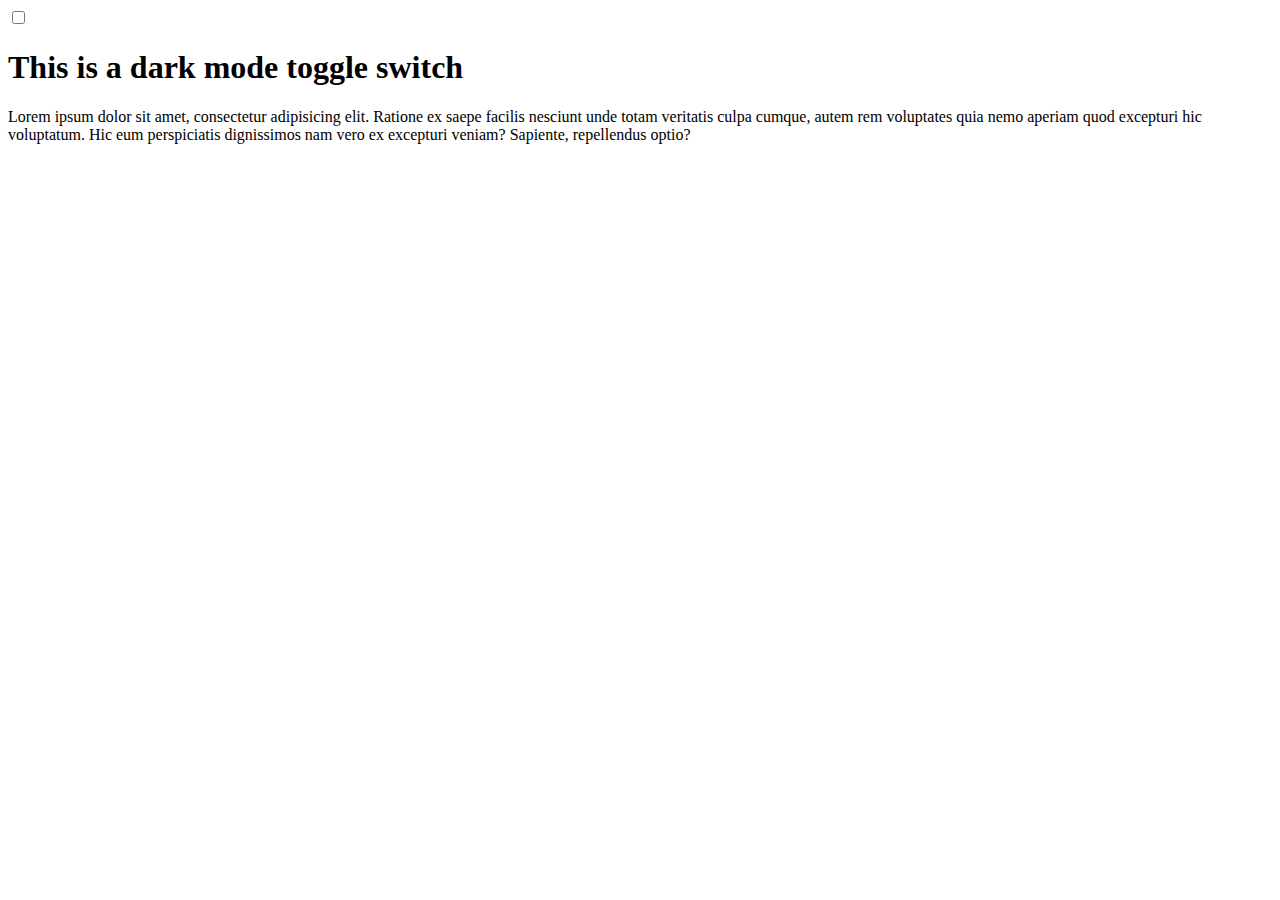
<file: DarkMode switch/index.html>
<!DOCTYPE html>
<html lang="en">
<head>
    <meta charset="UTF-8">
    <meta http-equiv="X-UA-Compatible" content="IE=edge">
    <meta name="viewport" content="width=device-width, initial-scale=1.0">
    <title>Dark mode toggle</title>
</head>
<body>
    <div class="toggle-container">
        <input type="checkbox" id="mytoggle" name="toggle" /><label
            for="toggle"
        ></label>
    </div>
    <h1>This is a dark mode toggle switch</h1>
    <p>
        Lorem ipsum dolor sit amet, consectetur adipisicing elit. Ratione ex
        saepe facilis nesciunt unde totam veritatis culpa cumque, autem rem
        voluptates quia nemo aperiam quod excepturi hic voluptatum. Hic eum
        perspiciatis dignissimos nam vero ex excepturi veniam? Sapiente,
        repellendus optio?
    </p>
</body>
<script src="index.js"></script>
</html>
</file>
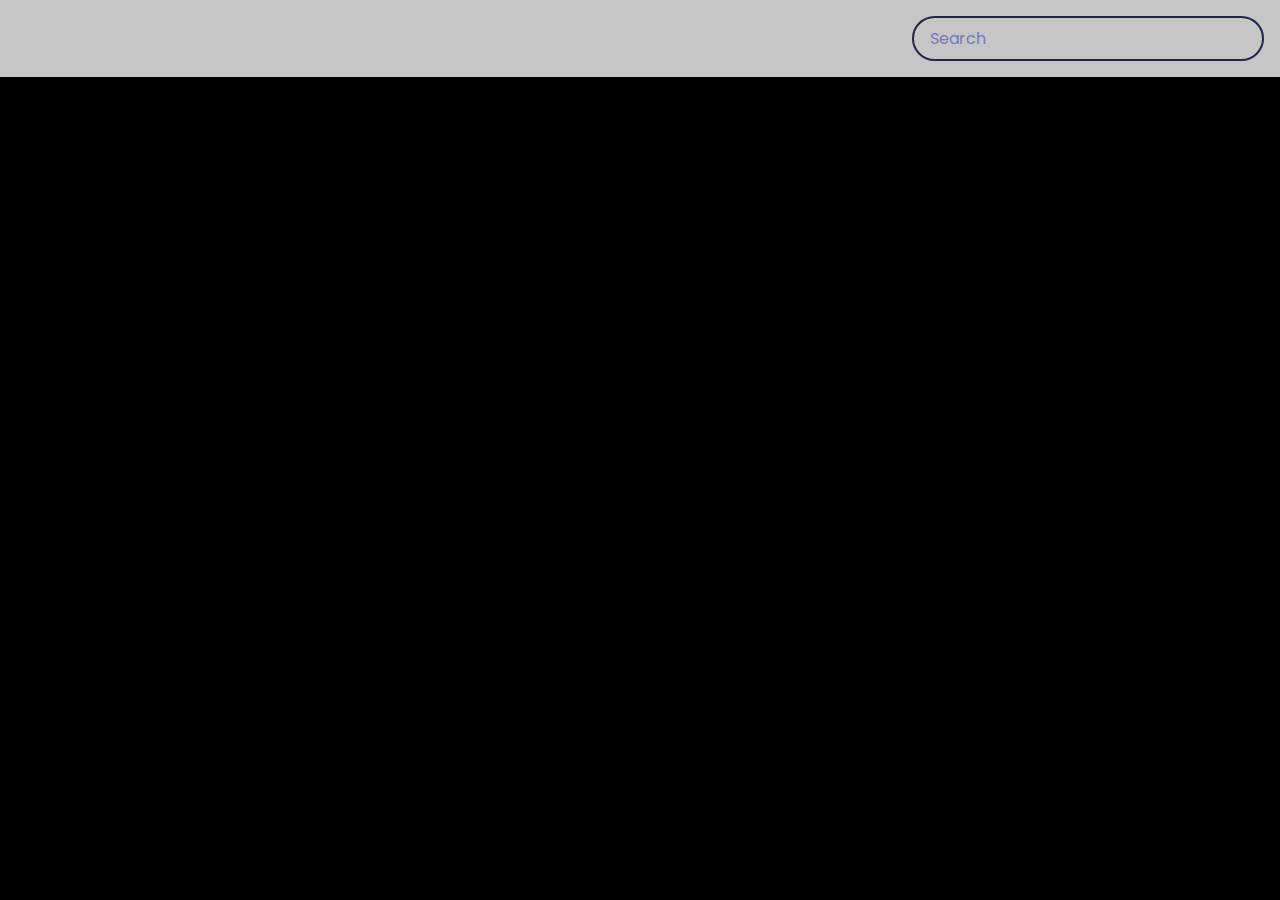
<file: movieApp/index.html>
<!DOCTYPE html>
<html lang="en">
    <head>
        <meta charset="UTF-8" />
        <meta name="viewport" content="width=device-width, initial-scale=1.0" />
        <title>Movie App</title>
        <link rel="stylesheet" href="style.css" />
        <script src="script.js" defer></script>
    </head>
    <body>
        <header>
            <form id="form">
                <input
                    type="text"
                    id="search"
                    placeholder="Search"
                    class="search"
                />
            </form>
        </header>
        <main id="main"></main>
    </body>
</html>
</file>
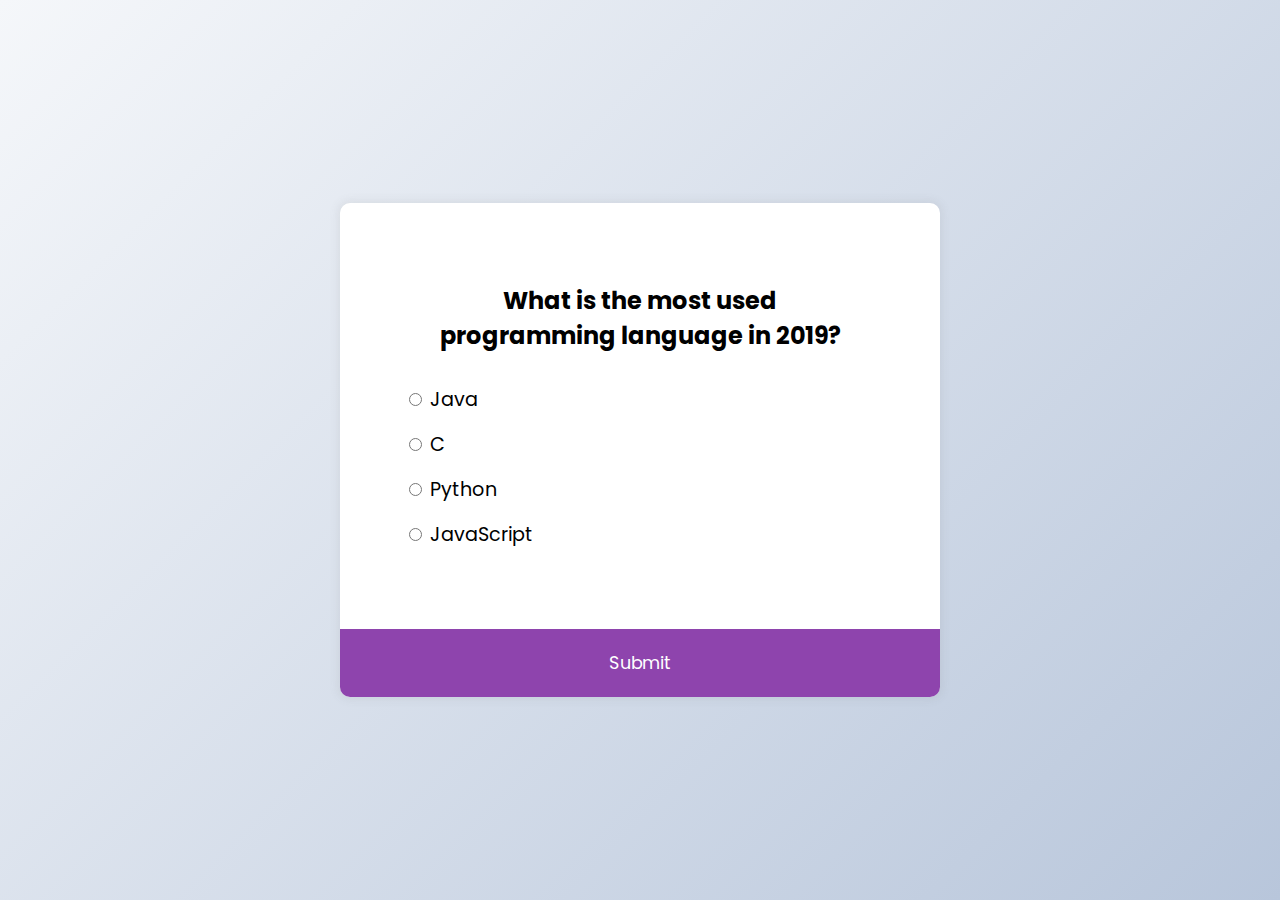
<file: 100DaysOfCode/Quiz App/index.html>
<!DOCTYPE html>
<html lang="en">
    <head>
        <meta charset="UTF-8" />
        <meta name="viewport" content="width=device-width, initial-scale=1.0" />
        <title>Quiz App</title>
        <link rel="stylesheet" href="style.css" />
        <script src="index.js" defer></script>
    </head>
    <body>
        <div class="quiz-container" id="quiz">
            <div class="quiz-header">
                <h2 id="question">Question text</h2>
                <ul>
                    <li>
                        <input
                            type="radio"
                            id="a"
                            name="answer"
                            class="answer"
                        />
                        <label id="a_text" for="a">Question</label>
                    </li>
                    <li>
                        <input
                            type="radio"
                            id="b"
                            name="answer"
                            class="answer"
                        />
                        <label id="b_text" for="b">Question</label>
                    </li>
                    <li>
                        <input
                            type="radio"
                            id="c"
                            name="answer"
                            class="answer"
                        />
                        <label id="c_text" for="c">Question</label>
                    </li>
                    <li>
                        <input
                            type="radio"
                            id="d"
                            name="answer"
                            class="answer"
                        />
                        <label id="d_text" for="d">Question</label>
                    </li>
                </ul>
            </div>
            <button id="submit">Submit</button>
        </div>
    </body>
</html>
</file>
<file: movieApp/style.css>
@import url("https://fonts.googleapis.com/css2?family=Poppins:wght@200;400;600&display=swap");

* {
    box-sizing: border-box;
}

body {
    background-color: #000000;
    font-family: "Poppins", sans-serif;
    margin: 0;
}

header {
    background-color: #c6c6c6;
    display: flex;
    justify-content: flex-end;
    padding: 1rem;
}

.search {
    background-color: transparent;
    border: 2px solid #22254b;
    border-radius: 50px;
    color: #fff;
    font-family: inherit;
    font-size: 1rem;
    padding: 0.5rem 1rem;
}

.search::placeholder {
    color: #7378c5;
}

.search:focus {
    background-color: #22254b;
    outline: none;
}

main {
    display: flex;
    flex-wrap: wrap;
}

.movie {
    background-color: #373b69;
    border-radius: 3px;
    box-shadow: 0 4px 5px rgba(0, 0, 0, 0.2);
    overflow: hidden;
    position: relative;
    margin: 1rem;
    width: 300px;
}

.movie img {
    width: 100%;
}

.movie-info {
    color: #eee;
    display: flex;
    align-items: center;
    justify-content: space-between;
    padding: 0.5rem 1rem 1rem;
    letter-spacing: 0.5px;
}

.movie-info h3 {
    margin: 0;
}

.movie-info span {
    background-color: #22254b;
    border-radius: 3px;
    font-weight: bold;
    padding: 0.25rem 0.5rem;
}
.movie-info span.green {
    color: rgb(39, 189, 39);
}

.movie-info span.orange {
    color: orange;
}

.movie-info span.red {
    color: rgb(189, 42, 42);
}

.overview {
    background-color: #fff;
    padding: 2rem;
    position: absolute;
    max-height: 100%;
    overflow: auto;
    left: 0;
    bottom: 0;
    right: 0;
    transform: translateY(101%);
    transition: transform 0.3s ease-in;
}

.overview h3 {
    margin-top: 0;
}

.movie:hover .overview {
    transform: translateY(0);
}
</file>
<file: 100DaysOfCode/Quiz App/style.css>
@import url("https://fonts.googleapis.com/css2?family=Poppins:wght@200;400;600&display=swap");

* {
    box-sizing: border-box;
}

body {
    background-color: #b8c6db;
    background-image: linear-gradient(315deg, #b8c6db 0%, #f5f7fa 100%);
    display: flex;
    align-items: center;
    justify-content: center;
    font-family: "Poppins", sans-serif;
    margin: 0;
    min-height: 100vh;
}

.quiz-container {
    background-color: #fff;
    border-radius: 10px;
    box-shadow: 0 0 10px 2px rgba(100, 100, 100, 0.1);
    overflow: hidden;
    width: 600px;
    max-width: 100%;
}

.quiz-header {
    padding: 4rem;
}

h2 {
    padding: 1rem;
    text-align: center;
    margin: 0;
}

ul {
    list-style-type: none;
    padding: 0;
}

ul li {
    font-size: 1.2rem;
    margin: 1rem 0;
}

ul li label {
    cursor: pointer;
}

button {
    background-color: #8e44ad;
    border: none;
    color: white;
    cursor: pointer;
    display: block;
    font-family: inherit;
    font-size: 1.1rem;
    width: 100%;
    padding: 1.3rem;
}

button:hover {
    background-color: #732d91;
}

button:focus {
    background-color: #5e3370;
    outline: none;
}
</file>
